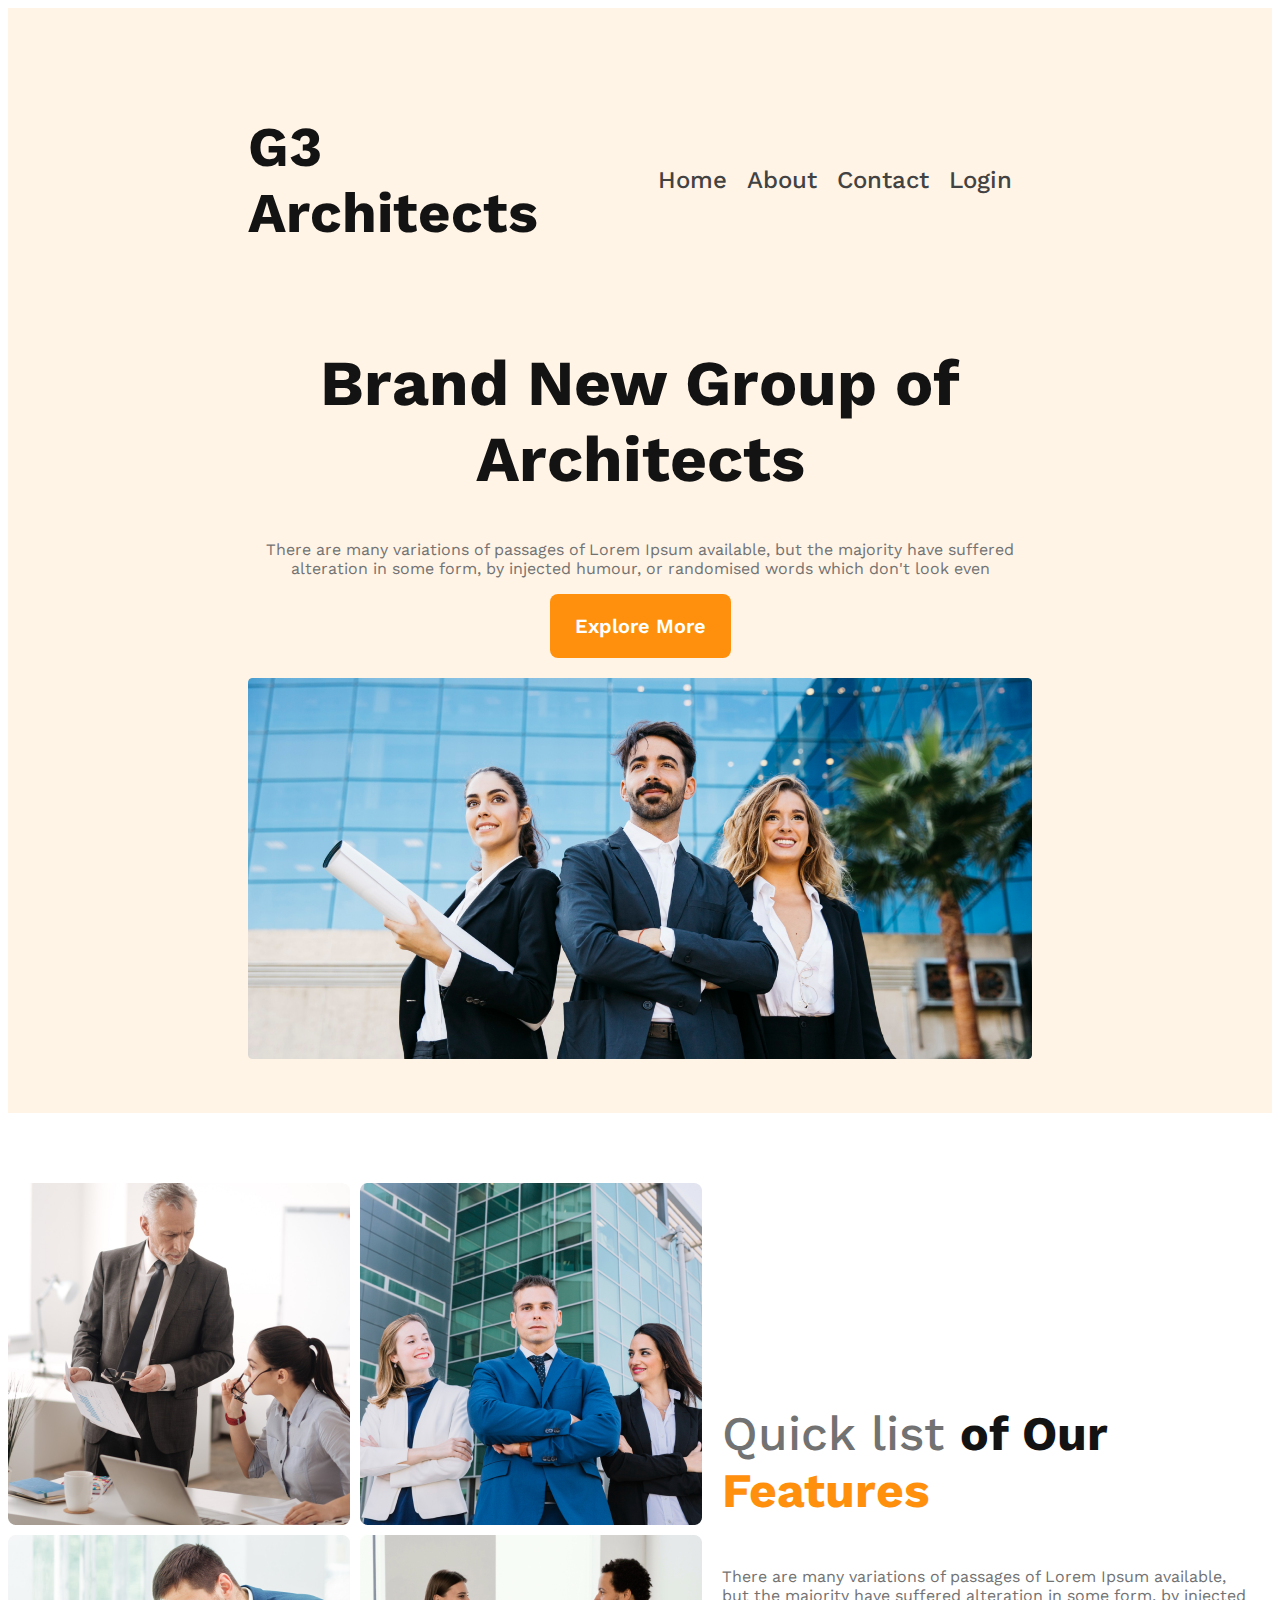
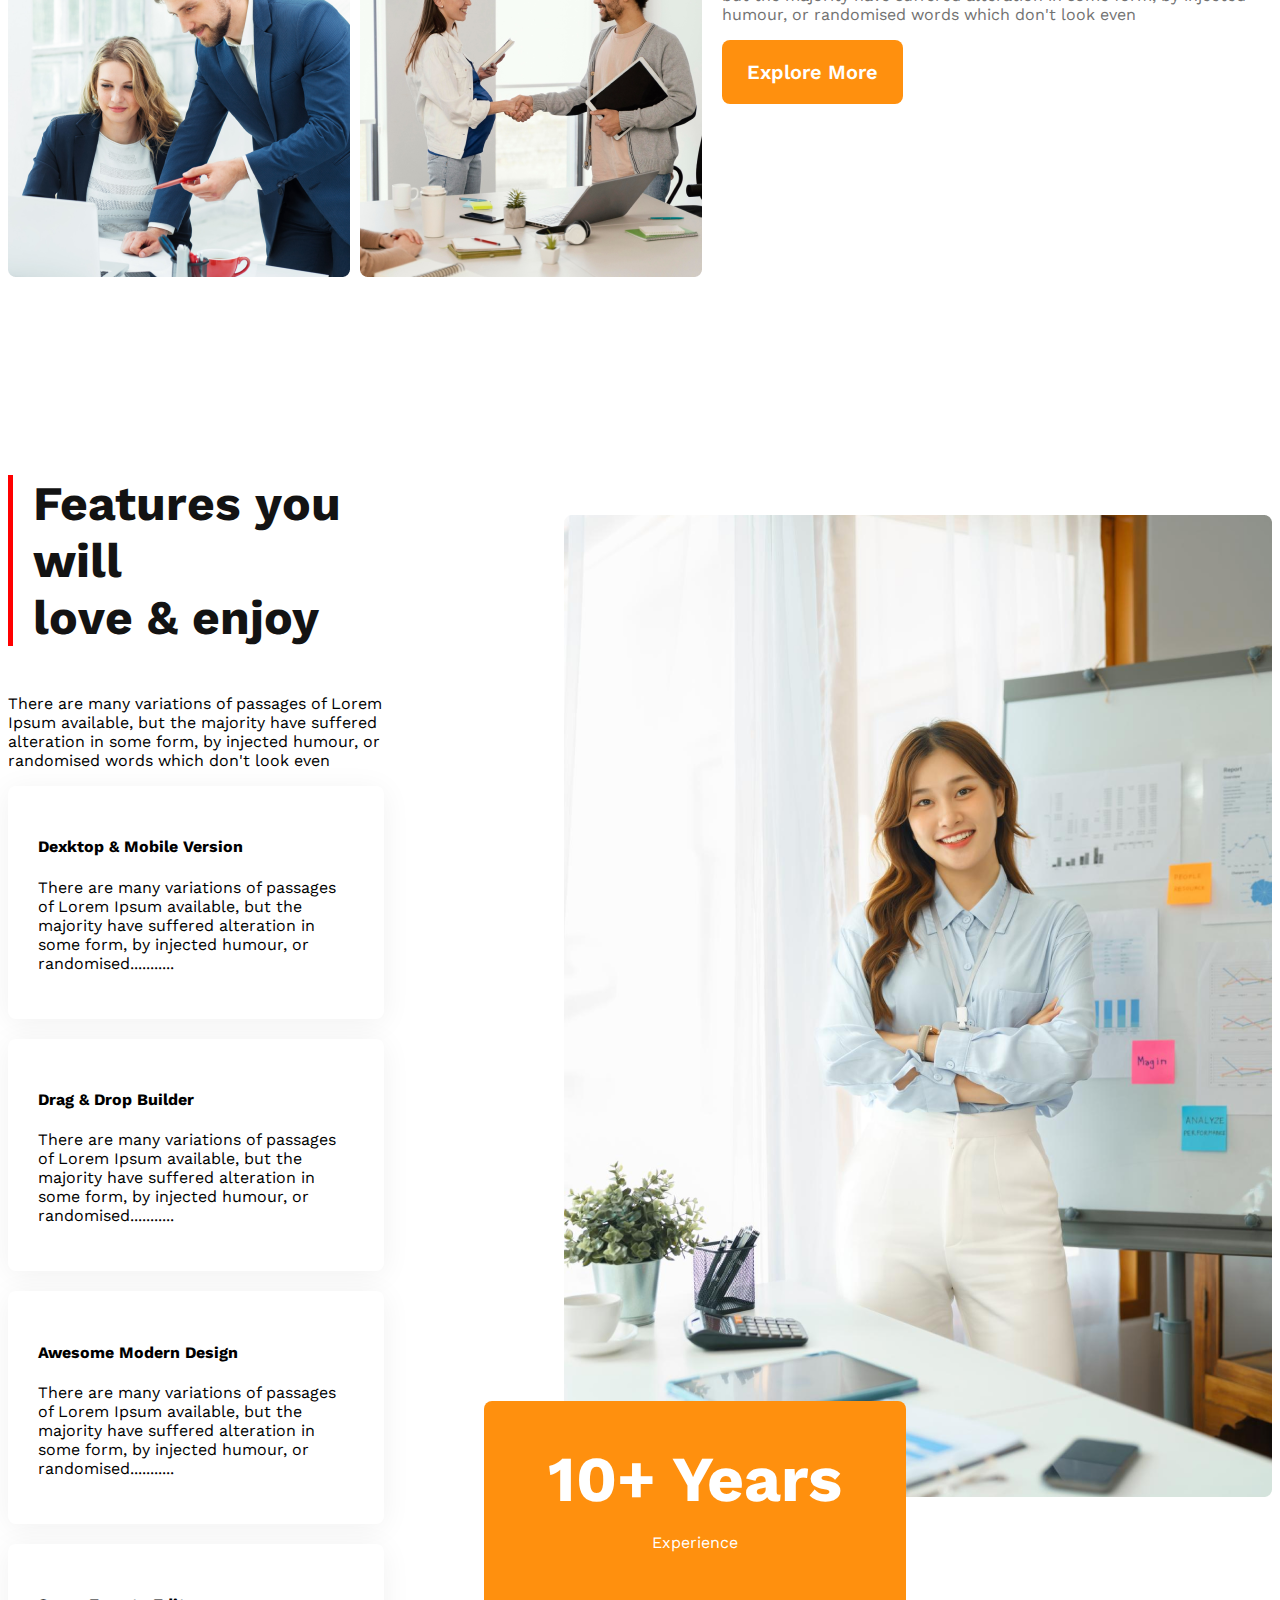
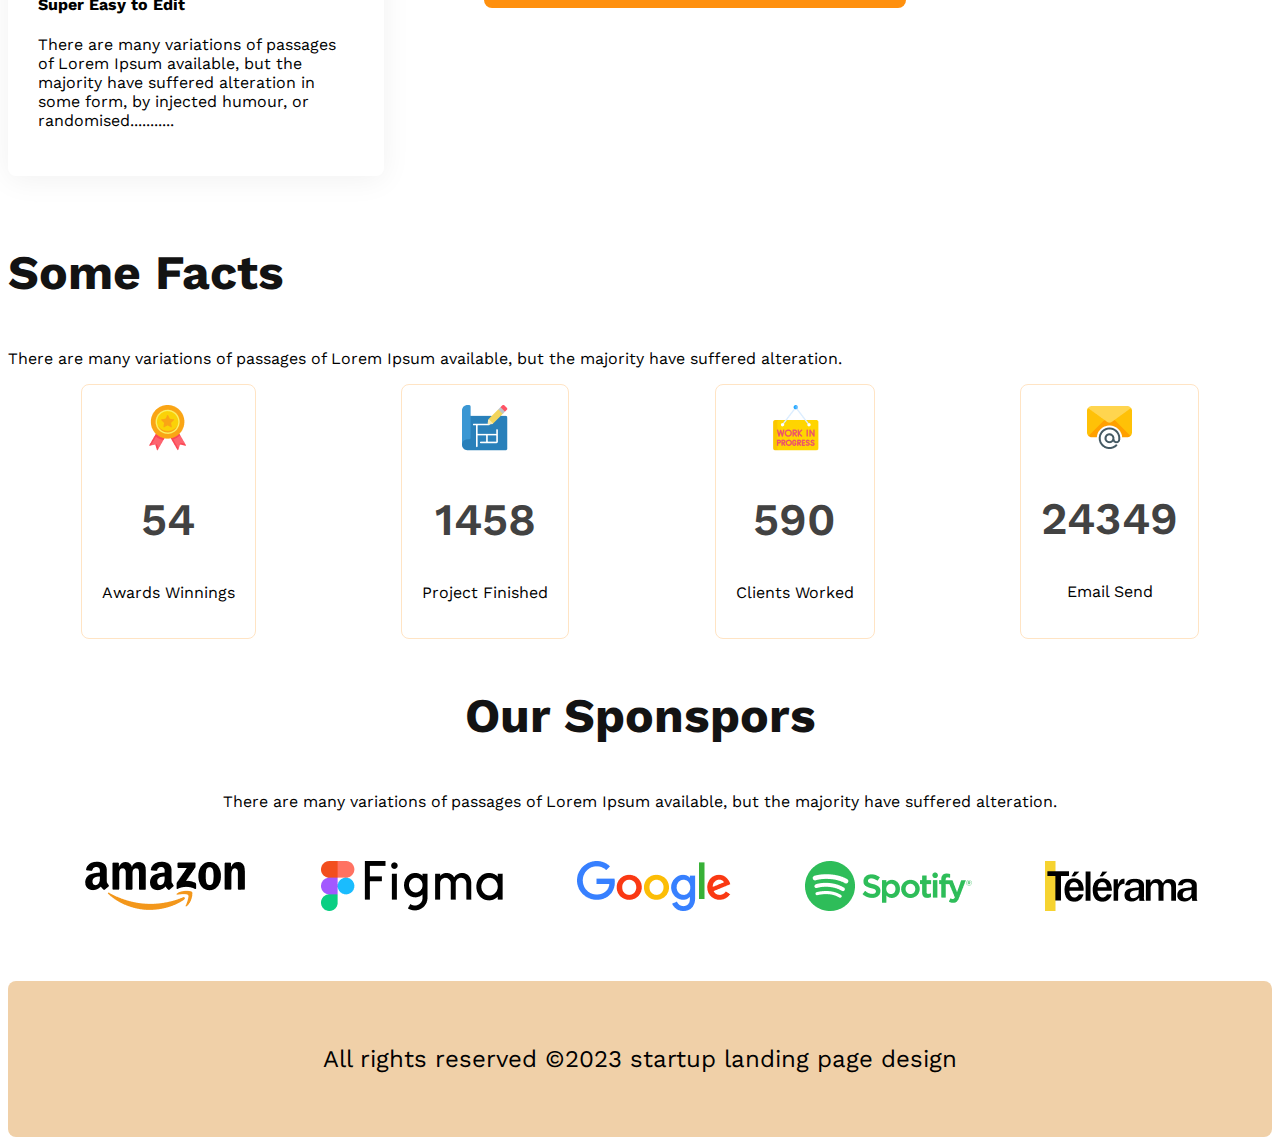
<file: index.html>
<!DOCTYPE html>
<html lang="en">
<head>
    <meta charset="UTF-8">
    <meta name="viewport" content="width=device-width, initial-scale=1.0">
    <title>G3 Architects</title>
    <link rel="stylesheet" href="styles/style.css">
</head>
<body>
    <header>
        <nav class="nav-title">
            <h3>G3 Architects</h3>
            <ul>
                <li><a href="">Home</a></li>
                <li><a href="">About</a></li>
                <li><a href="">Contact</a></li>
                <li><a href="">Login</a></li>
            </ul>
        </nav>
        <div class="banner">
            <div class="banner-content">
                <h1 class="banner-title">Brand New
                    
                    Group of Architects 
                </h1>
                <p class="banner-description">There are many variations of passages of Lorem Ipsum available, but the majority have suffered alteration in some form, by injected humour, or randomised words which don't look even</p>
                <button class="btn">Explore More</button>
            </div>
            <img src="images/banner.png" alt="">
        </div>
    </header>

    <main>
        <!-- team section -->
<section class="teams-container">
    <div class="teams-img-container">
        <img src="images/team1.png" alt=""><img src="images/team2.png" alt=""><img src="images/team3.png" alt=""><img src="images/team4.png" alt="">
    </div>
    <div class="teams-content">
        <h3 class="teams-title">
            Quick list <span class="our">of Our</span> <span class="fea">Features</span>
        </h3>
        <p class="teams-dscription desccription">
            There are many variations of passages of Lorem Ipsum available, but the majority have suffered alteration in some form, by injected humour, or randomised words which don't look even
        </p>
        <button class="btn">
            Explore More
        </button>
    </div>
</section>
<section class="feature">
<div class="feature-content">
<h3 class="nav-title fea-title">Features you will 
    <br> love & enjoy</h3>
<p>There are many variations of passages of Lorem Ipsum available, but the majority have suffered alteration in some form, by injected humour, or randomised words which don't look even</p>
<div class="card">
<h4>Dexktop & Mobile Version</h4>
<p>There are many variations of passages of Lorem Ipsum available, but the majority have suffered alteration in some form, by injected humour, or randomised...........</p>
</div>
<div class="card">
    <h4>Drag & Drop Builder</h4>
    <p>There are many variations of passages of Lorem Ipsum available, but the majority have suffered alteration in some form, by injected humour, or randomised...........</p>
</div>
<div class="card">
    <h4>Awesome Modern Design</h4>
    <p>There are many variations of passages of Lorem Ipsum available, but the majority have suffered alteration in some form, by injected humour, or randomised...........</p>
</div>
<div class="card">
    <h4>Super Easy to Edit</h4>
    <p>There are many variations of passages of Lorem Ipsum available, but the majority have suffered alteration in some form, by injected humour, or randomised...........</p>
</div>


</div>
<div class="feature-img">
    <img src="images/architect.png" alt="">
    <div class="ten-badge">
        <h2>10+ Years</h2>
        <p>Experience</p>
    </div>
</div>
</section>
<!-- facts section -->
<section class="facts">
    <h3>
        Some Facts
    </h3>
    <p>
        There are many variations of passages of Lorem Ipsum available, but the majority have suffered alteration.
    </p>
    <div class="fact-card-container">
        <div class="card">
            <img src="images/icons/ribon.png" alt="">
            <h2 class="card-stats">54</h2>
            <p class="card-title">Awards Winnings</p>
        </div>
        <div class="card">
            <img src="images/icons/projects.png" alt="">
            <h2 class="card-stats">1458</h2>
            <p class="card-title">Project Finished</p>
        </div>
        <div class="card">
            <img src="images/icons/customers.png" alt="">
            <h2 class="card-stats">590</h2>
            <p class="card-title">Clients Worked</p>
        </div>
        <div class="card">
            <img src="images/icons/email.png" alt="">
            <h2 class="card-stats">24349</h2>
            <p class="card-title">Email Send</p>
        </div>
    </div>
</section>
<!-- sponsor section -->
<section class="sponsor">
    <h3 class="nav-title">
        Our Sponspors
    </h3>
    <p>
        There are many variations of passages of Lorem Ipsum available, but the majority have suffered alteration.
    </p>
    <div class="sponsor-img-container">
        <img src="images/sponsors/amazon.png" alt="">
        <img src="images/sponsors/figma.png" alt="">
        <img src="images/sponsors/google.png" alt="">
        <img src="images/sponsors/spotify.png" alt="">
        <img src="images/sponsors/telerama.png" alt="">
    </div>
</section>

    </main>

    <footer>
<div class="foot">
    <p>
        All rights reserved &copy;2023 startup landing page design
    </p>
</div>
    </footer>
</body>
</html>
</file>
<file: styles/style.css>
/* work sans font */
@import url('https://fonts.googleapis.com/css2?family=Work+Sans:wght@100..900&display=swap');

* {
    font-family: "Work Sans", sans-serif;
}

/* header style */
header {
    background: rgba(255, 144, 14, 0.10);
    padding: 50px 240px;
}

nav {
    display: flex;
    justify-content: space-between;
    align-items: center;
}

.nav-title,
.facts h3 {
    color: #131313;
    font-size: 3rem;
    font-weight: 700;
}

nav>ul {
    display: flex;
}

nav li {
    list-style: none;
    margin-right: 20px;
    font-weight: 500;
    font-size: 1.5rem;
}

nav li a {
    text-decoration: none;
    color: #424242;
}

/* banner style */
.banner-content {
    max-width: 800px;
    text-align: center;
    margin: 0 auto;
}

.banner-title {
    color: #131313;
    font-size: 4rem;
    font-weight: 700;
}

.banner-description,
.desccription {
    color: #727272;
    font-size: 1rem;
    font-weight: 400;
}

.btn {
    border: none;
    border-radius: 8px;
    background: #FF900E;
    padding: 20px 25px;
    color: #FFF;
    font-size: 1.25rem;
    font-weight: 600;
    cursor: pointer;
}

.banner img {
    margin-top: 20px;
    width: 100%;
}

main {
    max-width: 1440px;
    margin: 70px auto;
}

.teams-container {
    display: flex;
    align-items: center;
}

.teams-img-container {
    display: grid;
    grid-template-columns: repeat(2, 1fr);
    gap: 10px;
}

.teams-content {
    padding: 0px 20px;
}

.teams-title {
    color: #727272;
    font-size: 3rem;
    font-weight: 500;
}

.teams-content .teams-title .our {
    color: #131313;
    font-size: 3rem;
    font-weight: 700;
}

.teams-content .teams-title .fea {
    color: #FF900E;
    font-size: 3rem;
    font-weight: 700;
}

/* feature section style*/
.feature {
    margin-top: 150px;
    display: flex;
    align-items: center;
    gap: 100px;

}

.fea-title {
    border-left: 5px solid red;
    padding-left: 20px;
}

.feature-content .card {
    padding: 30px;
    border-radius: 8px;
    background: #FFF;
    box-shadow: 0px 4px 30px 0px rgba(0, 0, 0, 0.06);
    margin-bottom: 20px;
}
.feature-img img{
    height: 90%;
    margin-left: 80px;
}
.ten-badge {
    border-radius: 8px;
    background: #FF900E;
    color: white;
    width: 342px;
    padding: 40px;
    text-align: center;
    position: relative;
    bottom: 100px;
}
.ten-badge h2 {
    font-size: 4rem;
    margin: 0px;
}

/* facts */
.fact-card-container {
    display: flex;
    justify-content: space-around;
}

.fact-card-container .card {
    border-radius: 8px;
    border: 1px solid bisque;
    text-align: center;
    padding: 20px;
}

.fact-card-container .card-stats {
    color: #424242;
    font-size: 45px;
    font-weight: 600;
}

.sponsor {
    text-align: center;
}

.sponsor-img-container {
    margin-top: 50px;
    display: flex;
    justify-content: space-evenly;
    align-items: center;
}

.foot {
    max-width: 1440px;
    margin: 0 auto;
    text-align: center;
    padding: 40px 0px;
    font-size: 1.5rem;
    font-weight: 400;
    border-radius: 8px;
    background: #f0d0a8;
}


/* responsive for small device */
@media screen and (max-width: 576px) {
    header {
        padding: 20px;
    }

    nav,
    .teams-container {
        flex-direction: column;
    }

    .teams-img-container {
        grid-template-columns: 1fr;
    }

}

/* tablet or medium device */
@media screen and (min-width: 576px) and (max-width: 992px) {

    nav,
    .teams-container {
        flex-direction: column;
    }

    header {
        padding: 20px;
    }
}
</file>
